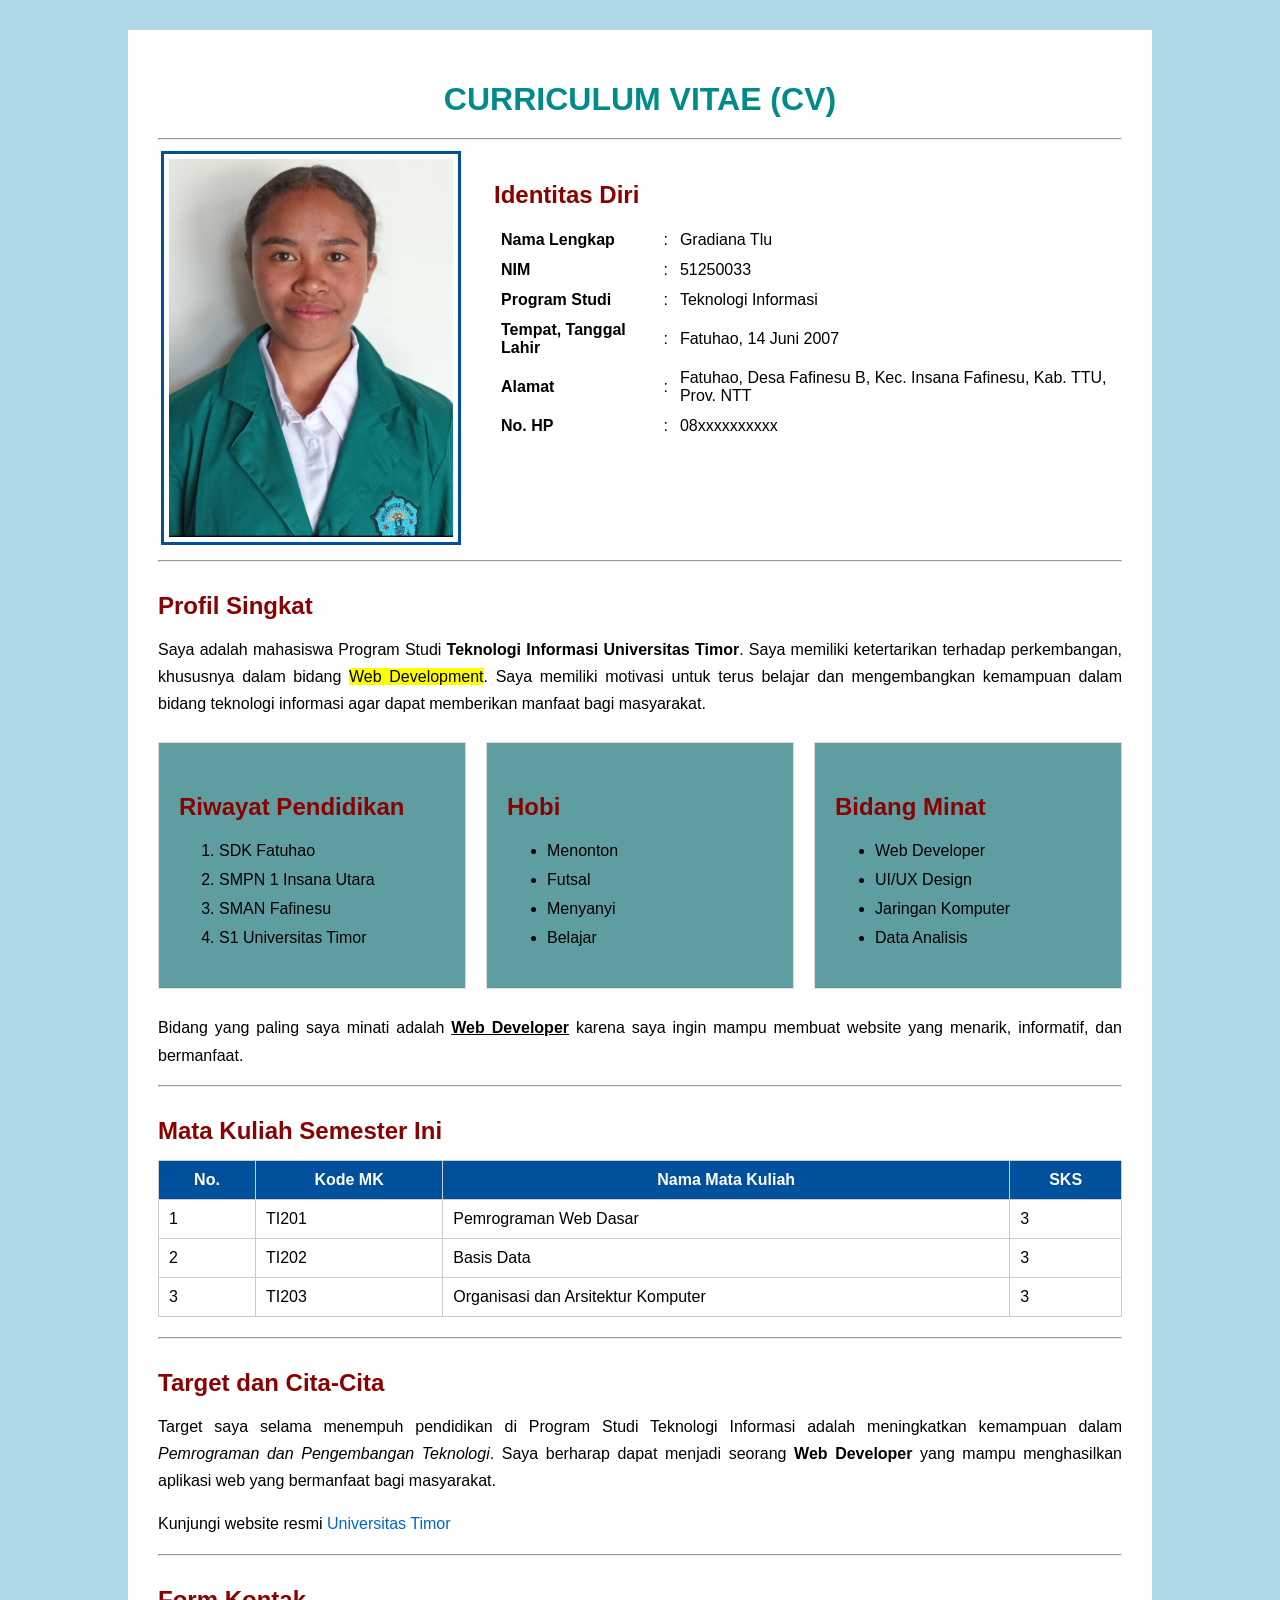
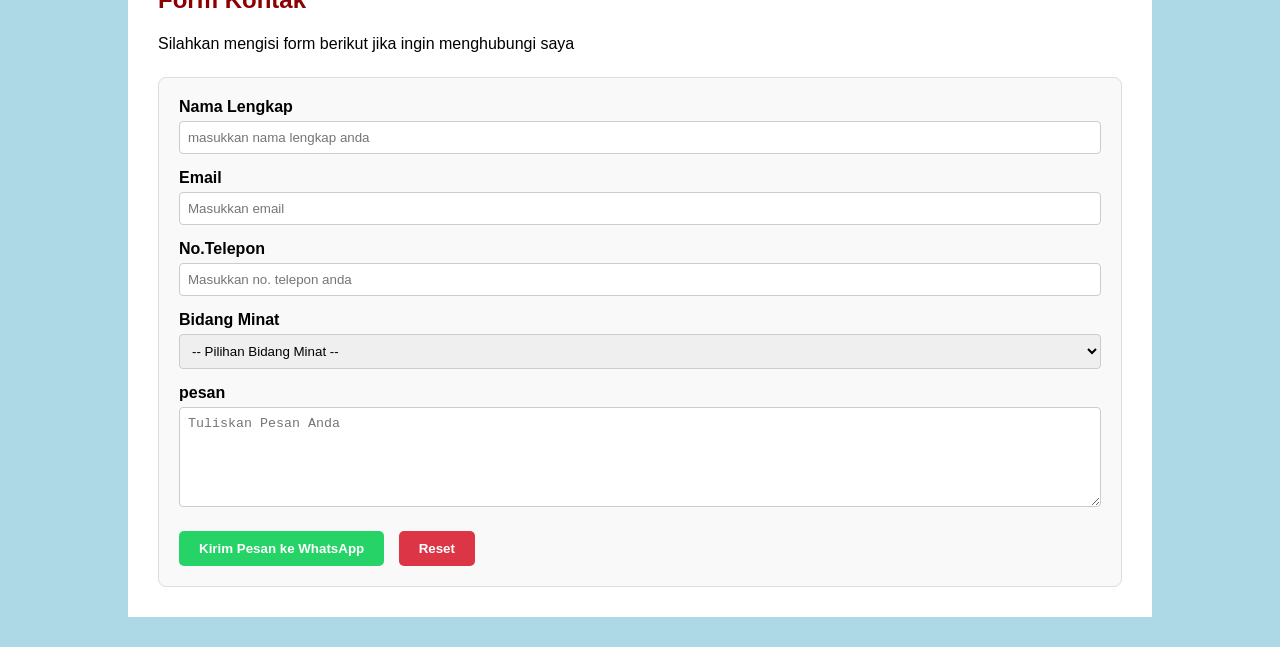
<file: index.html>
<!DOCTYPE html>
<html lang="id">
<head>
    <meta charset="UTF-8">
    <meta name="viewport" content="width=device-width, initial-scale=1.0">
    <title>Curriculum Vitae (CV) </title>
    <!-- panggil file css external -->
    <link rel="stylesheet" href="style.css">
</head>
<body>
    <div class="container">
    <h1>CURRICULUM VITAE (CV)</h1><hr>
    <table class="identitas">
        <tr>
            <!-- Kolom Foto -->
            <td class="kolom-foto">
                <!-- foto ditaruh satu folder biar gampang dipanggil -->
                <img src="gradiana.jpg" alt="Foto Profil" class="foto-profil">
            </td>
            <!-- Kolom Identitas -->
            <td class="kolom-identitas">
                <h2>Identitas Diri</h2>
                <table class="data-identitas">
                    <tr>
                        <td><strong>Nama Lengkap</strong></td>
                        <td>:</td>
                        <td>Gradiana Tlu</td>
                    </tr>
                    <tr>
                        <td><strong>NIM</strong></td>
                        <td>:</td>
                        <td>51250033</td>
                    </tr>
                    <tr>
                        <td><strong>Program Studi</strong></td>
                        <td>:</td>
                        <td>Teknologi Informasi</td>
                    </tr>
                    <tr>
                        <td><strong>Tempat, Tanggal Lahir</strong></td>
                        <td>:</td>
                        <td>Fatuhao, 14 Juni 2007</td>
                    </tr>
                    <tr>
                        <td><strong>Alamat</strong></td>
                        <td>:</td>
                        <td>Fatuhao, Desa Fafinesu B, Kec. Insana Fafinesu, Kab. TTU, Prov. NTT</td>
                    </tr>
                    <tr>
                        <td><strong>No. HP</strong></td>
                        <td>:</td>
                        <td>08xxxxxxxxxx</td>
                    </tr>
                </table>
            </td>
        </tr>
    </table>

    <hr>
    <h2>Profil Singkat</h2>
    <p>Saya adalah mahasiswa Program Studi <strong>Teknologi Informasi Universitas Timor</strong>.
        Saya memiliki ketertarikan terhadap perkembangan, khususnya dalam bidang <mark>Web Development</mark>. Saya memiliki motivasi untuk terus belajar dan mengembangkan kemampuan dalam bidang teknologi informasi agar dapat memberikan manfaat bagi masyarakat.</p>

    <div class="grid-informasi">
    <!-- ==========Riwayat Pendidikan============ -->
    <div class="card">
    <h2>Riwayat Pendidikan</h2>
    <ol>
        <li>SDK Fatuhao</li>
        <li>SMPN 1 Insana Utara</li>
        <li>SMAN Fafinesu</li>
        <li>S1 Universitas Timor</li>
    </ol>
    </div>
    <div class="card">
    <h2>Hobi</h2>
    <ul>
        <li>Menonton</li>
        <li>Futsal</li>
        <li>Menyanyi</li>
        <li>Belajar</li>
    </ul>
    </div>
    <div class="card">
    <h2>Bidang Minat</h2>
    <ul>
        <li>Web Developer</li>
        <li>UI/UX Design</li>
        <li>Jaringan Komputer</li>
        <li>Data Analisis</li>
    </ul>
    </div>
    </div>
    <p>Bidang yang paling saya minati adalah <strong><u>Web Developer</u></strong>
        karena saya ingin mampu membuat website yang menarik, informatif, dan bermanfaat.
    </p>
    <hr>
    <h2>Mata Kuliah Semester Ini</h2>
    <table class="tabel-matakuliah">
        <tr>
            <th>No.</th>
            <th>Kode MK</th>
            <th>Nama Mata Kuliah</th>
            <th>SKS</th>
        </tr>
        <tr>
            <td>1</td>
            <td>TI201</td>
            <td>Pemrograman Web Dasar</td>
            <td>3</td>
        </tr>
        <tr>
            <td>2</td>
            <td>TI202</td>
            <td>Basis Data</td>
            <td>3</td>
        </tr>
        <tr>
            <td>3</td>
            <td>TI203</td>
            <td>Organisasi dan Arsitektur Komputer</td>
            <td>3</td>
        </tr>
    </table>
    <hr>
    <h2>Target dan Cita-Cita</h2>
    <p>
        Target saya selama menempuh pendidikan di Program Studi Teknologi Informasi adalah meningkatkan kemampuan dalam <em>Pemrograman dan Pengembangan Teknologi</em>.
        Saya berharap dapat menjadi seorang <strong>Web Developer</strong> yang mampu menghasilkan aplikasi web yang bermanfaat bagi masyarakat.
    </p>
    <p>Kunjungi website resmi <a href="https://unimor.ac.id" target="_blank">Universitas Timor</a></p>
    <hr>
    
    <!-- bagian form kontak -->
    <h2>Form Kontak</h2>
    <p>Silahkan mengisi form berikut jika ingin menghubungi saya</p>
    
    <!-- kasih id formkontak biar pas sama addEventListener di js -->
    <form id="formkontak" style="background-color: #f9f9f9; padding: 20px; border-radius: 8px; border: 1px solid #ddd;">
        <div style="margin-bottom: 15px;">
            <label for="nama" style="display: block; font-weight: bold; margin-bottom: 5px;">Nama Lengkap</label>
            <!-- kasih id biar gampang ditangkap sama js -->
            <input type="text" id="nama" placeholder="masukkan nama lengkap anda" style="width: 100%; padding: 8px; border: 1px solid #ccc; border-radius: 4px;" required>
        </div>
        
        <div style="margin-bottom: 15px;">
            <label for="email" style="display: block; font-weight: bold; margin-bottom: 5px;">Email</label>
            <input type="email" id="email" placeholder="Masukkan email" style="width: 100%; padding: 8px; border: 1px solid #ccc; border-radius: 4px;">
        </div>
        
        <div style="margin-bottom: 15px;">
            <label for="telepon" style="display: block; font-weight: bold; margin-bottom: 5px;">No.Telepon</label>
            <!-- id diubah ke telepon biar singkron sama isi kode js asli -->
            <input type="text" id="telepon" placeholder="Masukkan no. telepon anda" style="width: 100%; padding: 8px; border: 1px solid #ccc; border-radius: 4px;">
        </div>
        
        <div style="margin-bottom: 15px;">
            <label for="minat" style="display: block; font-weight: bold; margin-bottom: 5px;">Bidang Minat</label>
            <select id="minat" style="width: 100%; padding: 8px; border: 1px solid #ccc; border-radius: 4px;">
                <option value="">-- Pilihan Bidang Minat --</option>
                <option value="Web Development">Web Development</option>
                <option value="UI/UX Design">UI/UX Design</option>
                <option value="Jaringan Komputer">Jaringan Komputer</option>
                <option value="Data Analisis">Data Analisis</option>
            </select>
        </div>
        
        <div style="margin-bottom: 15px;">
            <label for="pesan" style="display: block; font-weight: bold; margin-bottom: 5px;">pesan</label>
            <textarea id="pesan" rows="5" placeholder="Tuliskan Pesan Anda" style="width: 100%; padding: 8px; border: 1px solid #ccc; border-radius: 4px; height: 100px; resize: vertical;" required></textarea>
        </div>

        <!-- tombol kirim pakai type submit biar pancing event listener js -->
        <div style="margin-top: 20px;">
            <button type="submit" style="background-color: #25D366; color: white; padding: 10px 20px; border: none; border-radius: 5px; cursor: pointer; font-weight: bold; margin-right: 10px;">
                Kirim Pesan ke WhatsApp
            </button>
            <button type="reset" style="background-color: #dc3545; color: white; padding: 10px 20px; border: none; border-radius: 5px; cursor: pointer; font-weight: bold;">
                Reset
            </button>
        </div>
    </form>
    </div>

    <!-- hubungkan ke file javascript external -->
    <script src="script.js"></script>
</body>
</html>
</file>
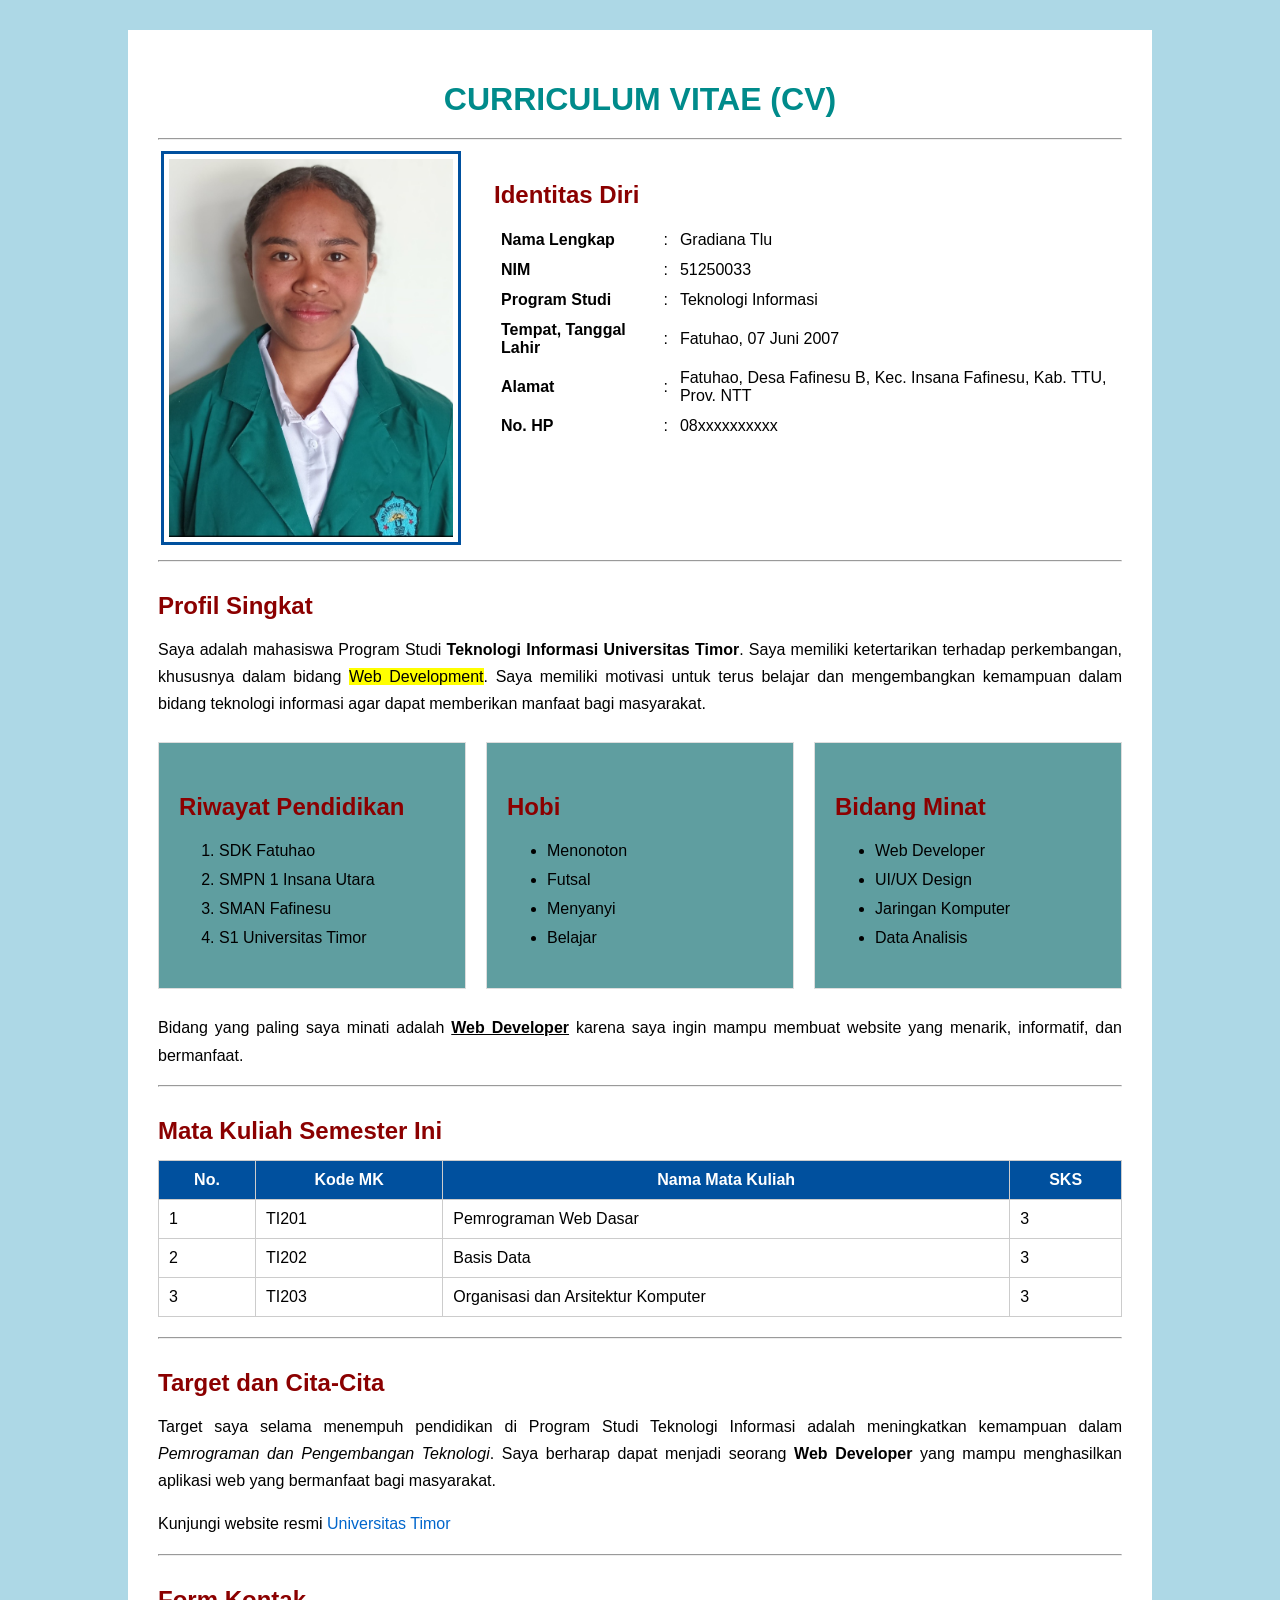
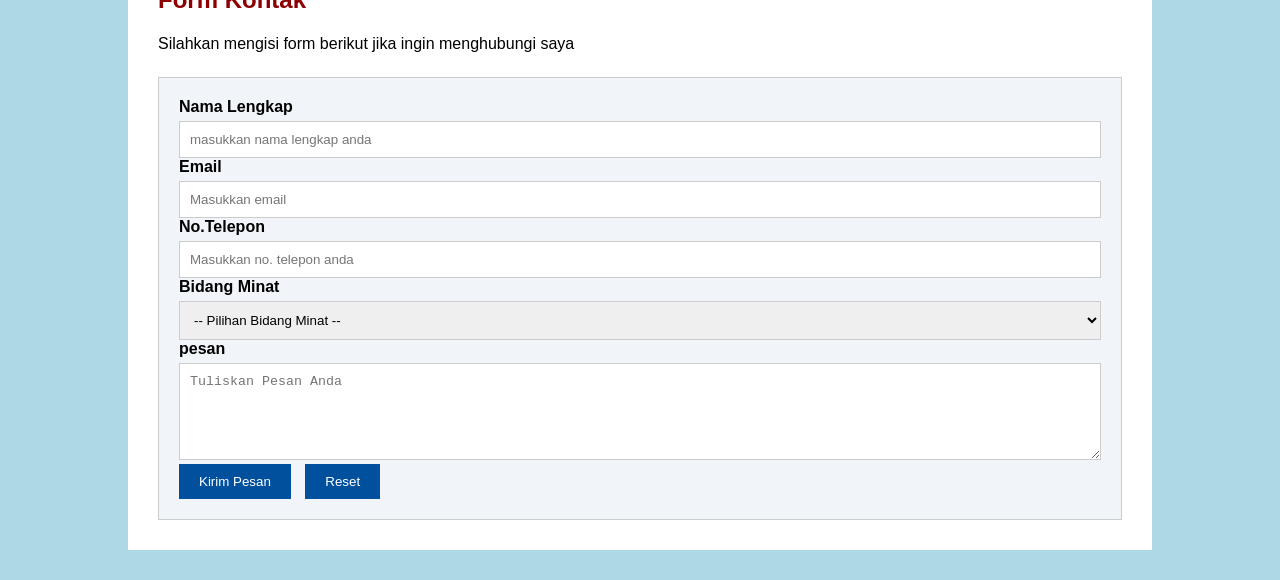
<file: latih2d/latih2.html>
<!DOCTYPE html>
<html lang="id">
<head>
    <meta charset="UTF-8">
    <meta name="viewport"
        content="width=device-width, initial-scale=1.0">
    <title>Curriculum Vitae (CV) </title>
    <link rel="stylesheet" href="../style.css">
</head>
<body>
    <div class="container">
    <h1>CURRICULUM VITAE (CV)</h1><hr>
    <table class="identitas">
        <tr>
            <!-- Kolom Foto -->
            <td class="kolom-foto">
                <img src="../img/gradiana.jpg" alt="Foto Profil" class="foto-profil">
            </td>
            <!-- Kolom Identitas -->
            <td class="kolom-identitas">
                <h2>Identitas Diri</h2>
                <table class="data-identitas">
                    <tr>
                        <td><strong>Nama Lengkap</strong></td>
                        <td>:</td>
                        <td>Gradiana Tlu</td>
                    </tr>
                    <tr>
                        <td><strong>NIM</strong></td>
                        <td>:</td>
                        <td>51250033</td>
                    </tr>
                    <tr>
                        <td><strong>Program Studi</strong></td>
                        <td>:</td>
                        <td>Teknologi Informasi</td>
                    </tr>
                    <tr>
                        <td><strong>Tempat, Tanggal Lahir</strong></td>
                        <td>:</td>
                        <td>Fatuhao, 07 Juni 2007</td>
                    </tr>
                    <tr>
                        <td><strong>Alamat</strong></td>
                        <td>:</td>
                        <td>Fatuhao, Desa Fafinesu B, Kec. Insana Fafinesu, Kab. TTU, Prov. NTT</td>
                    </tr>
                    <tr>
                        <td><strong>No. HP</strong></td>
                        <td>:</td>
                        <td>08xxxxxxxxxx</td>
                    </tr>
                </table>
            </td>
        </tr>
    </table>

    <hr>
    <h2>Profil Singkat</h2>
    <p>Saya adalah mahasiswa Program Studi <strong>Teknologi Informasi Universitas Timor</strong>.
        Saya memiliki ketertarikan terhadap perkembangan, khususnya dalam bidang <mark>Web Development</mark>. Saya memiliki motivasi untuk terus belajar dan mengembangkan kemampuan dalam bidang teknologi informasi agar dapat memberikan manfaat bagi masyarakat.</p>

        

    <div class="grid-informasi">
    <!-- ==========Riwayat Pendidikan============ -->
    <div class="card">
    <h2>Riwayat Pendidikan</h2>
    <ol>
        <li>SDK Fatuhao</li>
        <li>SMPN 1 Insana Utara</li>
        <li>SMAN Fafinesu</li>
        <li>S1 Universitas Timor</li>
    </ol>
    </div>
    <div class="card">
    <h2>Hobi</h2>
    <ul>
        <li>Menonoton</li>
        <li>Futsal</li>
        <li>Menyanyi</li>
        <li>Belajar</li>
    </ul>
    </div>
    <div class="card">
    <h2>Bidang Minat</h2>
    <ul>
        <li>Web Developer</li>
        <li>UI/UX Design</li>
        <li>Jaringan Komputer</li>
        <li>Data Analisis</li>
    </ul>
    </div>
    </div>
    <p>Bidang yang paling saya minati adalah <strong><u>Web Developer</u></strong>
        karena saya ingin mampu membuat website yang menarik, informatif, dan bermanfaat.
    </p>
    <hr>
    <h2>Mata Kuliah Semester Ini</h2>
    <table class="tabel-matakuliah">
        <tr>
            <th>No.</th>
            <th>Kode MK</th>
            <th>Nama Mata Kuliah</th>
            <th>SKS</th>
        </tr>
        <tr>
            <td>1</td>
            <td>TI201</td>
            <td>Pemrograman Web Dasar</td>
            <td>3</td>
        </tr>
        <tr>
            <td>2</td>
            <td>TI202</td>
            <td>Basis Data</td>
            <td>3</td>
        </tr>
        <tr>
            <td>3</td>
            <td>TI203</td>
            <td>Organisasi dan Arsitektur Komputer</td>
            <td>3</td>
        </tr>
    </table>
    <hr>
    <h2>Target dan Cita-Cita</h2>
    <p>
        Target saya selama menempuh pendidikan di Program Studi Teknologi Informasi adalah meningkatkan kemampuan dalam <em>Pemrograman dan Pengembangan Teknologi</em>.
        Saya berharap dapat menjadi seorang <strong>Web Developer</strong> yang mampu menghasilkan aplikasi web yang bermanfaat bagi masyarakat.
    </p>
    <p>Kunjungi website resmi <a href="https://unimor.ac.id" target="_blank">Universitas Timor</a></p>
    <hr>
    <h2>Form Kontak</h2>
    <p>Silahkan mengisi form berikut jika ingin menghubungi saya</p>
    <form action="#" method="post">
        <!--===================Input Nama========================-->
        <div class="form-grup">
            <label for="nama">Nama Lengkap</label>
            <input type="text" id="nama" name="nama" placeholder="masukkan nama lengkap anda">
        </div>
        <div>
            <label for="Email">Email</label>
            <input type="text" id="email" name="email" placeholder="Masukkan email">
        </div>
        <div>
            <label for="No.Telepon">No.Telepon</label>
            <input type="text" nama="telepon" name="email" placeholder="Masukkan no. telepon anda">
        </div>
        <!-- ==================pilihan minat============ -->
        <div class="form-grup">
        <label for="minat">Bidang Minat</label>
        <select name="minat" id="minat">
            <option value="">-- Pilihan Bidang Minat --</option>
            <option value="web">Web Development</option>
            <option value="uiux">UI/UX Design</option>
            <option value="ai">Artificial Intelligencet</option>
            <option value="data">Data Analisis</option>
        </select>
    </div>
    <!-- I========Text area ketik pesan======== -->
    <div class="form-grup">
        <label for="pesan">pesan</label>
        <textarea name="pesan" id="pesan" rows="5" placeholder="Tuliskan Pesan Anda"></textarea>
    </div>
    <!-- ==========Tombol============ -->
    <button type="submit">Kirim Pesan</button>
    <button type="reset">Reset</button>
    </form>
    </div>
</body>
</html>
</file>
<file: style.css>
* {
	box-sizing: border-box;
}

body {
	background-color: lightblue;
	font-family: Arial, sans-serif;
	color: #000000; /* PERBAIKAN: Ditambahkan tanda # */
	margin: 0;
	padding: 0;
}

.container {
	width: 80%;
	margin: 30px auto;
	padding: 30px;
	background-color: white;
}

h1 {
	color: darkcyan;
	text-align: center;
	margin-bottom: 20px;
}
h2 {
	color: darkred;
	margin-top: 30px;
	margin-bottom: 15px;
}
p {
	font-size: 16px;
	line-height: 1.7;
	text-align: justify;
}
.identitas {
	width: 100%;
}
.kolom-foto {
	vertical-align: top;
	padding-right: 30px;
}
.kolom-identitas {
	vertical-align: top;
}
.foto-profil {
	width: 300px;
	border: 3px solid #00509e;
	padding: 5px;
}
.data-identitas td {
	padding: 5px;
}

/*===================================================*/
/*LIST*/
/*===================================================*/

ul,
ol {
	line-height: 1.8;
}

/*===================================================*/
/*TABEL MATA KULIAH*/
/*===================================================*/

.tabel-matakuliah {
	width: 100%;
	border-collapse: collapse;
	margin-top: 15px;
	margin-bottom: 20px;
}

.tabel-matakuliah th {
	background-color: #00509e;
	color: white;
	padding: 10px;
	border: 1px solid #cccccc;
}

.tabel-matakuliah td {
	padding: 10px;
	border: 1px solid #cccccc;
}

/*==================link=====================*/

a {
	color: #0066cc;
	text-decoration: none;
}

a:hover {
	color: red;
	text-decoration: underline;
}

/*===================================================*/
/*FORM*/
/*===================================================*/

form {
	background-color: #f1f5f9;
	padding: 20px;
	margin-top: 20px;
	border: 1px solid #cccccc;
}
/* Label form */
label {
	display: block;
	font-weight: bold;
	margin-bottom: 5px;
}
/* Input, Select dan Textare */
input,
select,
textarea {
	width: 100%;
	padding: 10px;
	border: 1px solid #cccccc;
	box-sizing: border-box;
}
textarea {
	resize: vertical;
}

/* ====================BUTTON============================*/
button {
	background-color: #00509e;
	color: white;
	padding: 10px 20px;
	border: none;
	margin-right: 10px;
	cursor: pointer;
}
button:hover { /* PERBAIKAN: Spasi sebelum titik dua dihapus */
	background-color: #003366;
}
/* ====================FOOTER============================*/
.footer {
	text-align: center;
	color: #666666;
	margin-top: 30px;
}
.grid-informasi {
	display: grid;
	grid-template-columns: repeat(3, 1fr);
	gap: 20px;
	margin-top: 25px;
	margin-bottom: 25px;
}

.card {
	background-color: cadetblue;
	padding: 20px;
	border: 1px solid #dddddd;
} /* PERBAIKAN: Ditambahkan tutup kurung kurawal */

/*==================================================*/
/*RESPONSIF TABLET DAN HP*/
/*==================================================*/
@media (max-width: 768px) { /* PERBAIKAN: Ditambahkan buka kurung kurawal */
	/*CONTAINER*/
	.container {
		width: 94%;
		margin: 10px auto;
		padding: 15px;
	}
	/*HEADING*/
	h1 { font-size: 24px; }
	h2 { font-size: 19px; }
	p { font-size: 14px; line-height: 1.6; }

	/*FOTO DAN IDENTITAS*/
	.identitas > tbody > tr {
		display: flex;
		flex-direction: column;
	}
	.kolom-foto {
		width: 100%;
		padding-right: 0;
		text-align: center;
		margin-bottom: 20px;
	}

	.kolom-identitas {
		width: 100%;
		padding-right: 0;
	}

	.kolom-identitas h2 {
		margin-top: 0;
		text-align: center;
	}

	.foto-profil {
		width: 130px;
	}

	/*DATA IDENTITAS*/
	.data-identitas td {
		padding: 4px 2px;
		font-size: 13px;
		vertical-align: top;
	}
	/*GRID INFORMASI*/
	.grid-informasi {
		grid-template-columns: 1fr;
		gap: 15px;
	}
	.card {
		width: 100%;
		padding: 15px;
	}
	.tabel-matakuliah { font-size: 12px; }
	form { padding: 15px; }

	input,
	select,
	textarea { font-size: 14px; }

	button {
		width: 100%;
		margin-right: 0;
		margin-bottom: 10px;
	}
}
</file>
